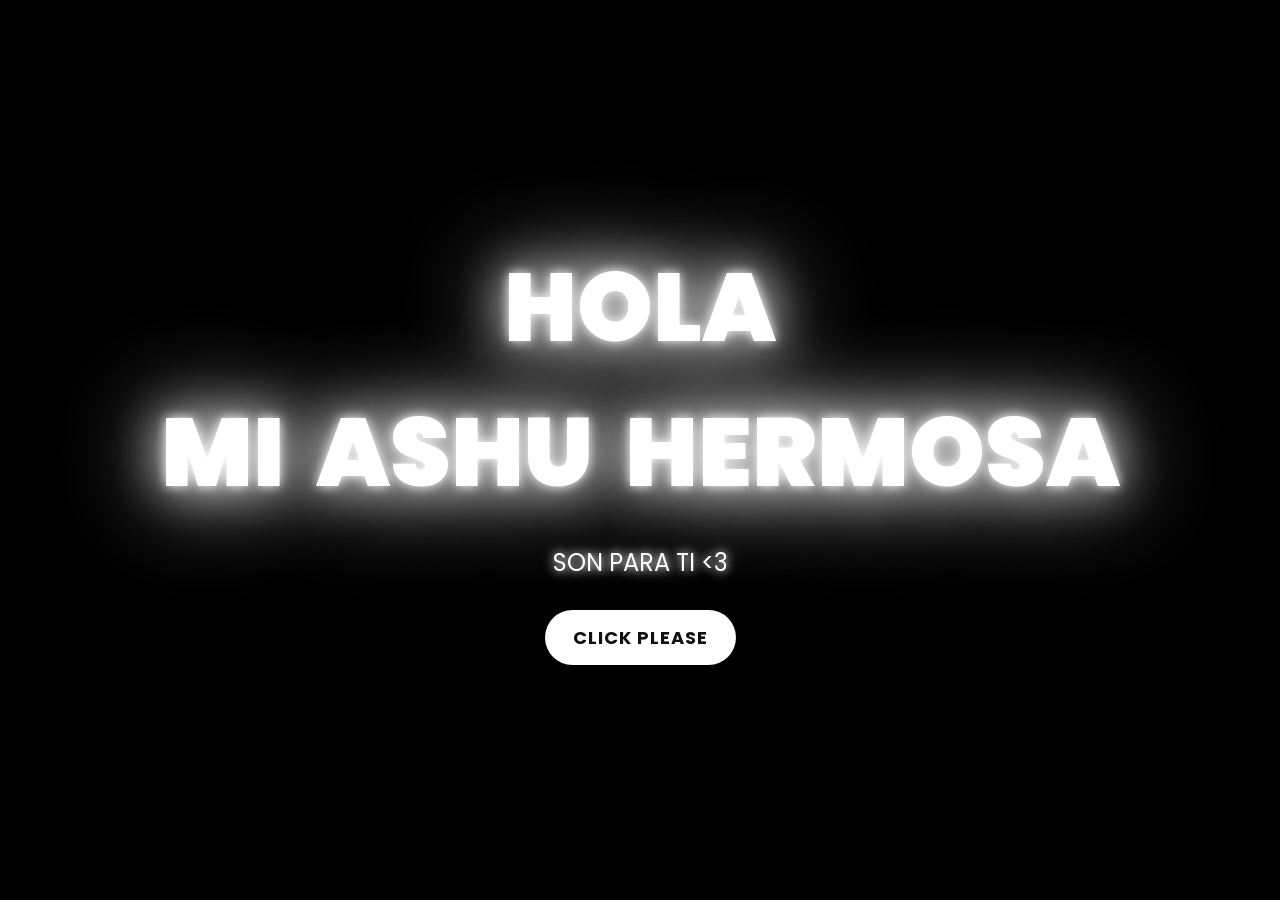
<file: Index.html>
<!DOCTYPE html>
<html lang="es">
<head>
    <meta charset="UTF-8">
    <meta http-equiv="X-UA-Compatible" content="IE=edge">
    <meta name="viewport" content="width=device-width, initial-scale=1.0, maximum-scale=1.0, user-scalable=no">
    <meta name="theme-color" content="#000000">
    <link rel="icon" href="DATOS/img/flowers.png" type="image/x-icon">
    <title>FLORES</title>
    <style>
        @import url('https://fonts.googleapis.com/css2?family=Poppins:ital,wght@0,500;1,900&display=swap');

        * {
            font-family: 'Poppins', sans-serif;
            margin: 0;
            padding: 0;
            box-sizing: border-box;
            -webkit-tap-highlight-color: transparent;
        }

        html, body {
            width: 100%;
            height: 100vh;
            overflow: hidden;
            background-color: #000;
        }

        body {
            color: #fff;
            display: flex;
            flex-direction: column;
            align-items: center;
            justify-content: center;
        }

        .greetings {
            font-size: 6rem;
            font-weight: 900;
            text-align: center;
            display: flex;
            justify-content: center;
            flex-wrap: wrap;
        }

        .greetings > span {
            display: inline-block;
            color: #ffffff;
            text-shadow:
                0 0 12px #ffffff,
                0 0 50px #ffffff,
                0 0 100px #ffffff;
            animation: glow-blanco 2.5s ease-in-out infinite;
        }

        @keyframes glow-blanco {
            0%, 100% {
                color: #ffffff;
                text-shadow:
                    0 0 12px #ffffff,
                    0 0 50px #ffffff,
                    0 0 100px #ffffff;
            }
            10%, 90% {
                color: #999999;
                text-shadow: none;
            }
        }

        /* Delays escalonados para el efecto de brillo */
        .greetings > span:nth-child(2)  { animation-delay: .2s; }
        .greetings > span:nth-child(3)  { animation-delay: .4s; }
        .greetings > span:nth-child(4)  { animation-delay: .6s; }
        .greetings > span:nth-child(5)  { animation-delay: .8s; }
        .greetings > span:nth-child(6)  { animation-delay: 1s; }
        .greetings > span:nth-child(7)  { animation-delay: 1.2s; }
        .greetings > span:nth-child(8)  { animation-delay: 1.4s; }
        .greetings > span:nth-child(9)  { animation-delay: 1.6s; }
        .greetings > span:nth-child(10) { animation-delay: 1.8s; }
        .greetings > span:nth-child(11) { animation-delay: 2s; }
        .greetings > span:nth-child(12) { animation-delay: 2.2s; }
        .greetings > span:nth-child(13) { animation-delay: 2.4s; }
        .greetings > span:nth-child(14) { animation-delay: 2.6s; }
        .greetings > span:nth-child(15) { animation-delay: 2.8s; }

        .greetings .espacio {
            display: inline-block;
            width: 2rem;
        }

        .description {
            font-size: 1.5rem;
            margin-top: 20px;
            margin-bottom: 30px;
            color: #ffffff;
            text-align: center;
            text-shadow:
                0 0 8px rgba(255, 255, 255, 0.9),
                0 0 16px rgba(255, 255, 255, 0.6);
        }

        .button button {
            background-color: #ffffff;
            border: none;
            padding: 14px 28px;
            font-size: 18px;
            font-weight: 600;
            cursor: pointer;
            border-radius: 30px;
            transition: background-color 0.3s ease, box-shadow 0.3s ease, transform 0.2s ease;
        }

        .button button a {
            text-decoration: none;
            color: #111;
            font-weight: 700;
            letter-spacing: 1px;
        }

        .button button:hover {
            background-color: #ffe066;
            box-shadow:
                0 0 10px #ffffff,
                0 0 20px #ffffff,
                0 0 30px #ffffff;
            transform: scale(1.05);
        }

        .button button:active {
            transform: scale(0.97);
        }

        /* 📱 Responsive móvil */
        @media screen and (max-width: 574px) {
            .greetings {
                font-size: 2.6rem;
                font-weight: 700;
                padding: 0 10px;
                line-height: 1.2;
            }
            .greetings .espacio {
                width: 0.8rem;
            }
            .description {
                font-size: 1rem;
                margin-bottom: 22px;
            }
            .button button {
                font-size: 15px;
                padding: 12px 22px;
            }
        }

        @media screen and (max-width: 360px) {
            .greetings {
                font-size: 2rem;
            }
            .description {
                font-size: 0.9rem;
            }
        }

        /* ♿ Reducir movimiento */
        @media (prefers-reduced-motion: reduce) {
            *, *::before, *::after {
                animation-duration: 0.01ms !important;
                animation-iteration-count: 1 !important;
                transition-duration: 0.01ms !important;
            }
        }
    </style>
</head>
<body>
    <!-- HOLA -->
    <div class="greetings">
        <span>H</span>
        <span>O</span>
        <span>L</span>
        <span>A</span>
    </div>

    <!-- MI ASHU HERMOSA -->
    <div class="greetings">
        <span>M</span>
        <span>I</span>
        <span class="espacio"></span>
        <span>A</span>
        <span>S</span>
        <span>H</span>
        <span>U</span>
        <span class="espacio"></span>
        <span>H</span>
        <span>E</span>
        <span>R</span>
        <span>M</span>
        <span>O</span>
        <span>S</span>
        <span>A</span>
    </div>

    <div class="description">
        <span>SON PARA TI &lt;3</span>
    </div>

    <div class="button">
        <button>
            <a href="DATOS/FLORES.html">CLICK PLEASE</a>
        </button>
    </div>
</body>
</html>
</file>
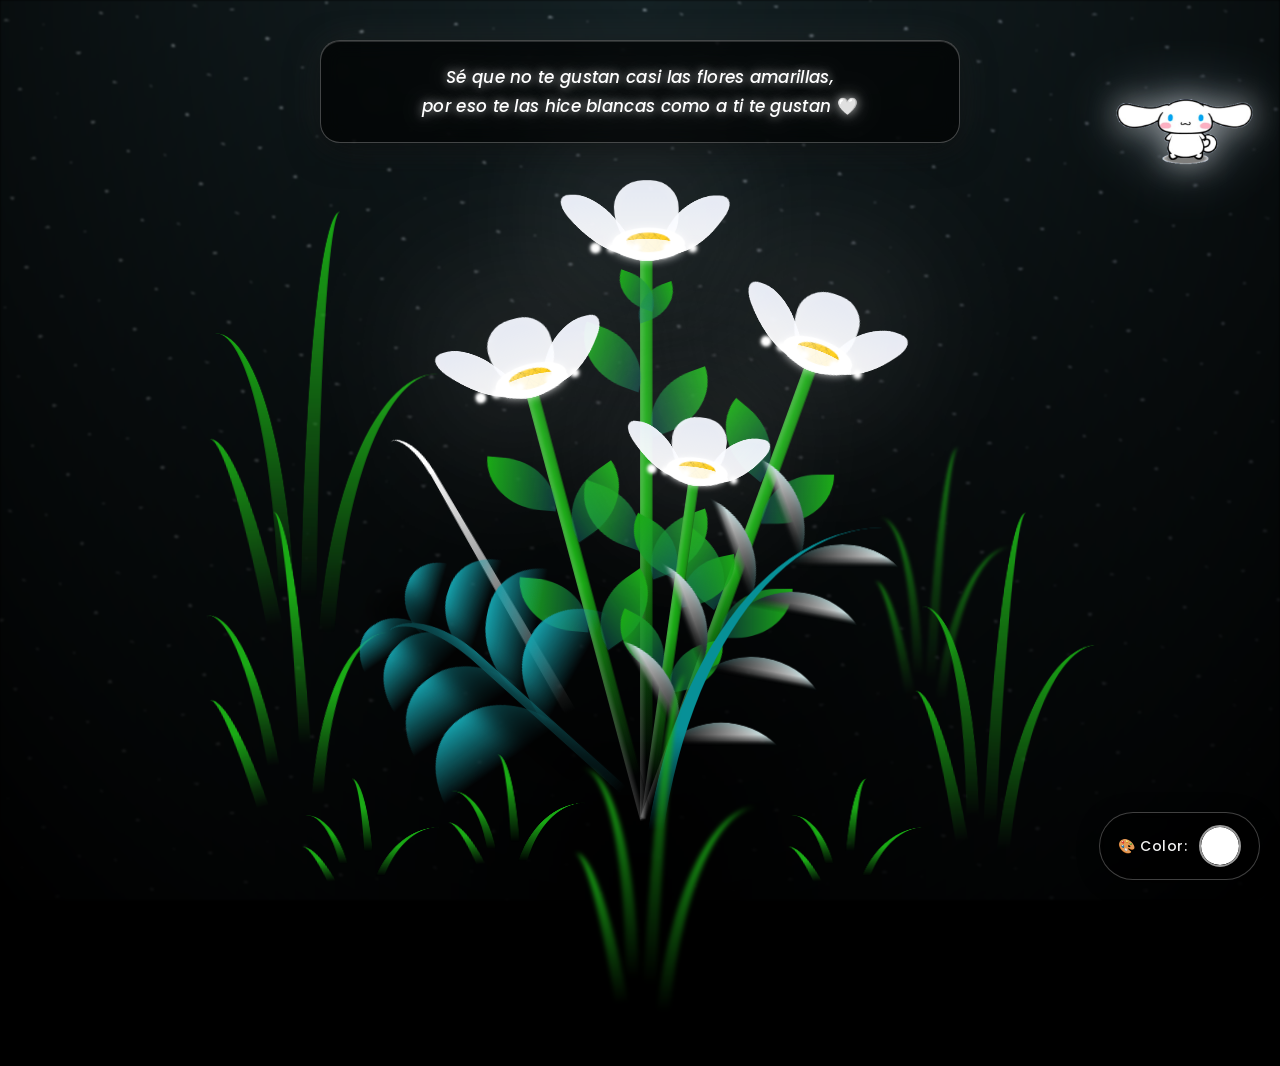
<file: DATOS/FLORES.html>
<!DOCTYPE html>
<html lang="es">
<head>
    <meta charset="UTF-8">
    <meta http-equiv="X-UA-Compatible" content="IE=edge">
    <meta name="viewport" content="width=device-width, initial-scale=1.0">
    <link rel="stylesheet" href="css/main.css">
    <link rel="icon" href="img/flowers.png" type="image/x-icon">
    <title>FLORES</title>
    <style>
        /* ============================================
           SELECTOR DE COLOR FLOTANTE
           ============================================ */
        .selector-color {
            position: fixed;
            bottom: 20px;
            right: 20px;
            z-index: 9999;
            background: rgba(0, 0, 0, 0.75);
            padding: 12px 18px;
            border-radius: 40px;
            display: flex;
            align-items: center;
            gap: 12px;
            backdrop-filter: blur(6px);
            -webkit-backdrop-filter: blur(6px);
            border: 1px solid rgba(255, 255, 255, 0.25);
            box-shadow: 0 4px 20px rgba(0, 0, 0, 0.6);
        }
        .selector-color label {
            color: #fff;
            font-family: 'Poppins', sans-serif;
            font-size: 14px;
            font-weight: 500;
            letter-spacing: 0.5px;
            opacity: 0.95;
        }
        .selector-color input[type="color"] {
            width: 42px;
            height: 42px;
            border: 2px solid rgba(255, 255, 255, 0.6);
            border-radius: 50%;
            cursor: pointer;
            background: transparent;
            padding: 0;
            outline: none;
            transition: transform 0.2s ease, border-color 0.2s ease;
        }
        .selector-color input[type="color"]:hover {
            transform: scale(1.1);
            border-color: #fff;
        }
        .selector-color input[type="color"]::-webkit-color-swatch-wrapper { padding: 0; }
        .selector-color input[type="color"]::-webkit-color-swatch {
            border: none;
            border-radius: 50%;
        }

        /* ============================================
           MENSAJE BONITO SUPERPUESTO
           ============================================ */
        .mensaje-bonito {
            position: fixed;
            top: 40px;
            left: 50%;
            transform: translateX(-50%);
            z-index: 9999;
            max-width: 90%;
            width: 640px;
            padding: 22px 34px;
            text-align: center;
            background: rgba(0, 0, 0, 0.65);
            backdrop-filter: blur(10px);
            -webkit-backdrop-filter: blur(10px);
            border-radius: 20px;
            border: 1px solid rgba(255, 255, 255, 0.25);
            box-shadow:
                0 8px 32px rgba(0, 0, 0, 0.5),
                0 0 40px rgba(255, 255, 255, 0.08),
                inset 0 1px 0 rgba(255, 255, 255, 0.15);
            animation: aparecer-mensaje 2s ease-out 1s backwards,
                       flotar-mensaje 4s ease-in-out 3s infinite;
        }
        .mensaje-bonito p {
            margin: 0;
            font-family: 'Poppins', sans-serif;
            font-weight: 500;
            font-style: italic;
            font-size: 1.05rem;
            line-height: 1.7;
            color: #ffffff;
            letter-spacing: 0.3px;
            text-shadow:
                0 0 10px rgba(255, 255, 255, 0.6),
                0 0 20px rgba(255, 255, 255, 0.35),
                0 0 40px rgba(255, 255, 255, 0.15);
        }
        .mensaje-bonito .corazon {
            display: inline-block;
            color: #ffb6c1;
            font-style: normal;
            animation: latir 1.4s ease-in-out infinite;
        }

        @keyframes aparecer-mensaje {
            0% {
                opacity: 0;
                transform: translateX(-50%) translateY(-30px) scale(0.9);
                filter: blur(10px);
            }
            100% {
                opacity: 1;
                transform: translateX(-50%) translateY(0) scale(1);
                filter: blur(0);
            }
        }
        @keyframes flotar-mensaje {
            0%, 100% { transform: translateX(-50%) translateY(0); }
            50% { transform: translateX(-50%) translateY(-8px); }
        }
        @keyframes latir {
            0%, 100% { transform: scale(1); }
            50% { transform: scale(1.25); }
        }

        /* ============================================
           🐰 CINNAMOROLL EN LA ESQUINA
           ============================================ */
        .cinamoroll {
            position: fixed;
            top: 25px;
            right: 25px;
            z-index: 9998;
            width: 140px;
            height: auto;
            pointer-events: none;
            filter: drop-shadow(0 0 15px rgba(255, 255, 255, 0.5))
                    drop-shadow(0 0 30px rgba(200, 230, 255, 0.35));
            will-change: transform;
            animation: aparecer-cinamoroll 2.5s ease-out 0.4s backwards,
                       flotar-cinamoroll 4s ease-in-out 3s infinite;
        }
        @keyframes aparecer-cinamoroll {
            0% {
                opacity: 0;
                transform: translateY(-40px) scale(0.5) rotate(-15deg);
                filter: blur(10px);
            }
            100% {
                opacity: 1;
                transform: translateY(0) scale(1) rotate(0deg);
                filter: blur(0)
                        drop-shadow(0 0 15px rgba(255, 255, 255, 0.5))
                        drop-shadow(0 0 30px rgba(200, 230, 255, 0.35));
            }
        }
        @keyframes flotar-cinamoroll {
            0%, 100% { transform: translateY(0) rotate(-3deg); }
            50%      { transform: translateY(-10px) rotate(3deg); }
        }

        /* Responsive */
        @media (max-width: 768px) {
            .cinamoroll {
                width: 95px;
                top: 15px;
                right: 15px;
                filter: drop-shadow(0 0 8px rgba(255, 255, 255, 0.45));
            }
        }
        @media (max-width: 574px) {
            .mensaje-bonito {
                top: 25px;
                padding: 16px 20px;
                width: 92%;
            }
            .mensaje-bonito p {
                font-size: 0.9rem;
                line-height: 1.6;
            }
            .selector-color {
                bottom: 15px;
                right: 15px;
                padding: 10px 14px;
            }
            .cinamoroll {
                width: 75px;
                top: 10px;
                right: 10px;
            }
        }
    </style>
</head>
<body class="container">
    <!-- Música de fondo (opcional) -->
    <audio src="img/Floricienta.mp3" autoplay loop preload="none">
        Tu navegador no soporta el elemento de audio.
    </audio>

    <div class="night"></div>

    <!-- 🐰 CINNAMOROLL EN LA ESQUINA -->
    <img src="../assets/images/foto.png" alt="Cinamonroll" class="cinamoroll">

    <!-- 💌 MENSAJE BONITO -->
    <div class="mensaje-bonito">
        <p>
            Sé que no te gustan casi las flores amarillas,<br>
            por eso te las hice blancas como a ti te gustan
            <span class="corazon">🤍</span>
        </p>
    </div>

    <div class="flowers">
      <!-- FLOR 1 -->
      <div class="flower flower--1">
        <div class="flower__leafs flower__leafs--1">
          <div class="flower__leaf flower__leaf--1"></div>
          <div class="flower__leaf flower__leaf--2"></div>
          <div class="flower__leaf flower__leaf--3"></div>
          <div class="flower__leaf flower__leaf--4"></div>
          <div class="flower__white-circle"></div>
          <div class="flower__light flower__light--1"></div>
          <div class="flower__light flower__light--2"></div>
          <div class="flower__light flower__light--3"></div>
          <div class="flower__light flower__light--4"></div>
          <div class="flower__light flower__light--5"></div>
          <div class="flower__light flower__light--6"></div>
          <div class="flower__light flower__light--7"></div>
          <div class="flower__light flower__light--8"></div>
        </div>
        <div class="flower__line">
          <div class="flower__line__leaf flower__line__leaf--1"></div>
          <div class="flower__line__leaf flower__line__leaf--2"></div>
          <div class="flower__line__leaf flower__line__leaf--3"></div>
          <div class="flower__line__leaf flower__line__leaf--4"></div>
          <div class="flower__line__leaf flower__line__leaf--5"></div>
          <div class="flower__line__leaf flower__line__leaf--6"></div>
        </div>
      </div>

      <!-- FLOR 2 -->
      <div class="flower flower--2">
        <div class="flower__leafs flower__leafs--2">
          <div class="flower__leaf flower__leaf--1"></div>
          <div class="flower__leaf flower__leaf--2"></div>
          <div class="flower__leaf flower__leaf--3"></div>
          <div class="flower__leaf flower__leaf--4"></div>
          <div class="flower__white-circle"></div>
          <div class="flower__light flower__light--1"></div>
          <div class="flower__light flower__light--2"></div>
          <div class="flower__light flower__light--3"></div>
          <div class="flower__light flower__light--4"></div>
          <div class="flower__light flower__light--5"></div>
          <div class="flower__light flower__light--6"></div>
          <div class="flower__light flower__light--7"></div>
          <div class="flower__light flower__light--8"></div>
        </div>
        <div class="flower__line">
          <div class="flower__line__leaf flower__line__leaf--1"></div>
          <div class="flower__line__leaf flower__line__leaf--2"></div>
          <div class="flower__line__leaf flower__line__leaf--3"></div>
          <div class="flower__line__leaf flower__line__leaf--4"></div>
        </div>
      </div>

      <!-- FLOR 3 -->
      <div class="flower flower--3">
        <div class="flower__leafs flower__leafs--3">
          <div class="flower__leaf flower__leaf--1"></div>
          <div class="flower__leaf flower__leaf--2"></div>
          <div class="flower__leaf flower__leaf--3"></div>
          <div class="flower__leaf flower__leaf--4"></div>
          <div class="flower__white-circle"></div>
          <div class="flower__light flower__light--1"></div>
          <div class="flower__light flower__light--2"></div>
          <div class="flower__light flower__light--3"></div>
          <div class="flower__light flower__light--4"></div>
          <div class="flower__light flower__light--5"></div>
          <div class="flower__light flower__light--6"></div>
          <div class="flower__light flower__light--7"></div>
          <div class="flower__light flower__light--8"></div>
        </div>
        <div class="flower__line">
          <div class="flower__line__leaf flower__line__leaf--1"></div>
          <div class="flower__line__leaf flower__line__leaf--2"></div>
          <div class="flower__line__leaf flower__line__leaf--3"></div>
          <div class="flower__line__leaf flower__line__leaf--4"></div>
        </div>
      </div>

      <!-- FLOR 4 (nueva) -->
      <div class="flower flower--4">
        <div class="flower__leafs flower__leafs--4">
          <div class="flower__leaf flower__leaf--1"></div>
          <div class="flower__leaf flower__leaf--2"></div>
          <div class="flower__leaf flower__leaf--3"></div>
          <div class="flower__leaf flower__leaf--4"></div>
          <div class="flower__white-circle"></div>
          <div class="flower__light flower__light--1"></div>
          <div class="flower__light flower__light--2"></div>
          <div class="flower__light flower__light--3"></div>
          <div class="flower__light flower__light--4"></div>
          <div class="flower__light flower__light--5"></div>
          <div class="flower__light flower__light--6"></div>
          <div class="flower__light flower__light--7"></div>
          <div class="flower__light flower__light--8"></div>
        </div>
        <div class="flower__line">
          <div class="flower__line__leaf flower__line__leaf--1"></div>
          <div class="flower__line__leaf flower__line__leaf--2"></div>
          <div class="flower__line__leaf flower__line__leaf--3"></div>
          <div class="flower__line__leaf flower__line__leaf--4"></div>
        </div>
      </div>

      <!-- Decoraciones -->
      <div class="grow-ans" style="--d:1.2s">
        <div class="flower__g-long">
          <div class="flower__g-long__top"></div>
          <div class="flower__g-long__bottom"></div>
        </div>
      </div>

      <div class="growing-grass">
        <div class="flower__grass flower__grass--1">
          <div class="flower__grass--top"></div>
          <div class="flower__grass--bottom"></div>
          <div class="flower__grass__leaf flower__grass__leaf--1"></div>
          <div class="flower__grass__leaf flower__grass__leaf--2"></div>
          <div class="flower__grass__leaf flower__grass__leaf--3"></div>
          <div class="flower__grass__leaf flower__grass__leaf--4"></div>
          <div class="flower__grass__leaf flower__grass__leaf--5"></div>
          <div class="flower__grass__leaf flower__grass__leaf--6"></div>
          <div class="flower__grass__leaf flower__grass__leaf--7"></div>
          <div class="flower__grass__leaf flower__grass__leaf--8"></div>
          <div class="flower__grass__overlay"></div>
        </div>
      </div>

      <div class="grow-ans" style="--d:3.2s">
        <div class="flower__g-fr">
          <div class="leaf"></div>
          <div class="flower__g-fr__leaf flower__g-fr__leaf--1"></div>
          <div class="flower__g-fr__leaf flower__g-fr__leaf--2"></div>
          <div class="flower__g-fr__leaf flower__g-fr__leaf--3"></div>
          <div class="flower__g-fr__leaf flower__g-fr__leaf--4"></div>
          <div class="flower__g-fr__leaf flower__g-fr__leaf--5"></div>
          <div class="flower__g-fr__leaf flower__g-fr__leaf--6"></div>
          <div class="flower__g-fr__leaf flower__g-fr__leaf--7"></div>
          <div class="flower__g-fr__leaf flower__g-fr__leaf--8"></div>
        </div>
      </div>

      <!-- Ramas largas -->
      <div class="long-g long-g--0">
        <div class="grow-ans" style="--d:3s"><div class="leaf leaf--0"></div></div>
        <div class="grow-ans" style="--d:2.2s"><div class="leaf leaf--1"></div></div>
        <div class="grow-ans" style="--d:3.4s"><div class="leaf leaf--2"></div></div>
        <div class="grow-ans" style="--d:3.6s"><div class="leaf leaf--3"></div></div>
      </div>
      <div class="long-g long-g--1">
        <div class="grow-ans" style="--d:3.6s"><div class="leaf leaf--0"></div></div>
        <div class="grow-ans" style="--d:3.8s"><div class="leaf leaf--1"></div></div>
        <div class="grow-ans" style="--d:4s"><div class="leaf leaf--2"></div></div>
        <div class="grow-ans" style="--d:4.2s"><div class="leaf leaf--3"></div></div>
      </div>
      <div class="long-g long-g--2">
        <div class="grow-ans" style="--d:4s"><div class="leaf leaf--0"></div></div>
        <div class="grow-ans" style="--d:4.2s"><div class="leaf leaf--1"></div></div>
        <div class="grow-ans" style="--d:4.4s"><div class="leaf leaf--2"></div></div>
        <div class="grow-ans" style="--d:4.6s"><div class="leaf leaf--3"></div></div>
      </div>
      <div class="long-g long-g--3">
        <div class="grow-ans" style="--d:4s"><div class="leaf leaf--0"></div></div>
        <div class="grow-ans" style="--d:4.2s"><div class="leaf leaf--1"></div></div>
        <div class="grow-ans" style="--d:3s"><div class="leaf leaf--2"></div></div>
        <div class="grow-ans" style="--d:3.6s"><div class="leaf leaf--3"></div></div>
      </div>
      <div class="long-g long-g--4">
        <div class="grow-ans" style="--d:4s"><div class="leaf leaf--0"></div></div>
        <div class="grow-ans" style="--d:4.2s"><div class="leaf leaf--1"></div></div>
        <div class="grow-ans" style="--d:3s"><div class="leaf leaf--2"></div></div>
        <div class="grow-ans" style="--d:3.6s"><div class="leaf leaf--3"></div></div>
      </div>
      <div class="long-g long-g--5">
        <div class="grow-ans" style="--d:4s"><div class="leaf leaf--0"></div></div>
        <div class="grow-ans" style="--d:4.2s"><div class="leaf leaf--1"></div></div>
        <div class="grow-ans" style="--d:3s"><div class="leaf leaf--2"></div></div>
        <div class="grow-ans" style="--d:3.6s"><div class="leaf leaf--3"></div></div>
      </div>
      <div class="long-g long-g--6">
        <div class="grow-ans" style="--d:4.2s"><div class="leaf leaf--0"></div></div>
        <div class="grow-ans" style="--d:4.4s"><div class="leaf leaf--1"></div></div>
        <div class="grow-ans" style="--d:4.6s"><div class="leaf leaf--2"></div></div>
        <div class="grow-ans" style="--d:4.8s"><div class="leaf leaf--3"></div></div>
      </div>
      <div class="long-g long-g--7">
        <div class="grow-ans" style="--d:3s"><div class="leaf leaf--0"></div></div>
        <div class="grow-ans" style="--d:3.2s"><div class="leaf leaf--1"></div></div>
        <div class="grow-ans" style="--d:3.5s"><div class="leaf leaf--2"></div></div>
        <div class="grow-ans" style="--d:3.6s"><div class="leaf leaf--3"></div></div>
      </div>
    </div>

    <!-- 🎨 SELECTOR DE COLOR (blanco por defecto) -->
    <div class="selector-color">
        <label for="colorFlor">🎨 Color:</label>
        <input type="color" id="colorFlor" value="#ffffff" title="Elige el color de las flores">
    </div>

    <script>
        // Cambiar color de las flores dinámicamente
        (function () {
            const input = document.getElementById('colorFlor');
            const raiz = document.documentElement;

            function actualizarColor(color) {
                const hex = color.replace('#', '');
                const r = parseInt(hex.substring(0, 2), 16);
                const g = parseInt(hex.substring(2, 4), 16);
                const b = parseInt(hex.substring(4, 6), 16);

                raiz.style.setProperty('--color-flor', color);
                raiz.style.setProperty('--color-flor-rgba', `rgba(${r}, ${g}, ${b}, 0.6)`);
                raiz.style.setProperty('--color-flor-rgba-fuerte', `rgba(${r}, ${g}, ${b}, 0.9)`);
            }

            // Color inicial (BLANCO por defecto)
            actualizarColor(input.value);

            input.addEventListener('input', (e) => actualizarColor(e.target.value));
        })();
    </script>
    <script src="main.js"></script>
</body>
</html>
</file>
<file: DATOS/css/main.css>
/* ============================================
   IMPORTAR FUENTE Y RESET
   ============================================ */
@import url('https://fonts.googleapis.com/css2?family=Poppins:ital,wght@0,500;1,900&display=swap');

*,
*::after,
*::before {
  padding: 0;
  margin: 0;
  box-sizing: border-box;
}

:root {
  --color-oscuro: #000;
  /* Color por defecto: BLANCO (como las flores que te gustan) */
  --color-flor: #ffffff;
  --color-flor-rgba: rgba(255, 255, 255, 0.6);
  --color-flor-rgba-fuerte: rgba(255, 255, 255, 0.9);
  /* Tono suave para el degradado de los pétalos (se calcula con el color) */
  --color-flor-suave: #f0f4ff;
}

body {
  display: flex;
  align-items: flex-end;
  justify-content: center;
  min-height: 100vh;
  background-color: var(--color-oscuro);
  overflow: hidden;
  perspective: 1000px;
}

/* ============================================
   FONDO NOCTURNO
   ============================================ */
.night {
  position: fixed;
  left: 50%;
  top: 0;
  transform: translateX(-50%);
  width: 100%;
  height: 100%;
  filter: blur(0.1vmin);
  background-image: radial-gradient(
      ellipse at top,
      transparent 0%,
      var(--color-oscuro)
    ),
    radial-gradient(
      ellipse at bottom,
      var(--color-oscuro),
      rgba(145, 233, 255, 0.2)
    ),
    repeating-linear-gradient(220deg, rgb(0, 0, 0) 0px, rgb(0, 0, 0) 19px, transparent 19px, transparent 22px),
    repeating-linear-gradient(189deg, rgb(0, 0, 0) 0px, rgb(0, 0, 0) 19px, transparent 19px, transparent 22px),
    repeating-linear-gradient(148deg, rgb(0, 0, 0) 0px, rgb(0, 0, 0) 19px, transparent 19px, transparent 22px),
    linear-gradient(90deg, var(--color-flor), rgb(200, 200, 220));
}

/* ============================================
   CONTENEDOR DE FLORES
   ============================================ */
.flowers {
  position: relative;
  transform: scale(0.9);
}

.flower {
  position: absolute;
  bottom: 10vmin;
  transform-origin: bottom center;
  z-index: 10;
  --velocidad-flor: 0.8s;
}

/* ---------- FLOR 1 ---------- */
.flower--1 { animation: mover-flor-1 4s linear infinite; }
.flower--1 .flower__line { height: 70vmin; animation-delay: 0.3s; }
.flower--1 .flower__line__leaf--1 { animation: florecer-hoja-derecha var(--velocidad-flor) 1.6s backwards; }
.flower--1 .flower__line__leaf--2 { animation: florecer-hoja-derecha var(--velocidad-flor) 1.4s backwards; }
.flower--1 .flower__line__leaf--3 { animation: florecer-hoja-izquierda var(--velocidad-flor) 1.2s backwards; }
.flower--1 .flower__line__leaf--4 { animation: florecer-hoja-izquierda var(--velocidad-flor) 1s backwards; }
.flower--1 .flower__line__leaf--5 { animation: florecer-hoja-derecha var(--velocidad-flor) 1.8s backwards; }
.flower--1 .flower__line__leaf--6 { animation: florecer-hoja-izquierda var(--velocidad-flor) 2s backwards; }

/* ---------- FLOR 2 ---------- */
.flower--2 { left: 50%; transform: rotate(20deg); animation: mover-flor-2 4s linear infinite; }
.flower--2 .flower__line { height: 60vmin; animation-delay: 0.6s; }
.flower--2 .flower__line__leaf--1 { animation: florecer-hoja-derecha var(--velocidad-flor) 1.9s backwards; }
.flower--2 .flower__line__leaf--2 { animation: florecer-hoja-derecha var(--velocidad-flor) 1.7s backwards; }
.flower--2 .flower__line__leaf--3 { animation: florecer-hoja-izquierda var(--velocidad-flor) 1.5s backwards; }
.flower--2 .flower__line__leaf--4 { animation: florecer-hoja-izquierda var(--velocidad-flor) 1.3s backwards; }

/* ---------- FLOR 3 ---------- */
.flower--3 { left: 50%; transform: rotate(-15deg); animation: mover-flor-3 4s linear infinite; }
.flower--3 .flower__line { animation-delay: 0.9s; }
.flower--3 .flower__line__leaf--1 { animation: florecer-hoja-derecha var(--velocidad-flor) 2.5s backwards; }
.flower--3 .flower__line__leaf--2 { animation: florecer-hoja-derecha var(--velocidad-flor) 2.3s backwards; }
.flower--3 .flower__line__leaf--3 { animation: florecer-hoja-izquierda var(--velocidad-flor) 2.1s backwards; }
.flower--3 .flower__line__leaf--4 { animation: florecer-hoja-izquierda var(--velocidad-flor) 1.9s backwards; }

/* ---------- FLOR 4 (nueva) ---------- */
.flower--4 { left: 25%; transform: rotate(8deg) scale(0.85); animation: mover-flor-1 5s linear infinite; }
.flower--4 .flower__line { height: 50vmin; animation-delay: 1.2s; }
.flower--4 .flower__line__leaf--1 { animation: florecer-hoja-derecha var(--velocidad-flor) 2.7s backwards; }
.flower--4 .flower__line__leaf--2 { animation: florecer-hoja-derecha var(--velocidad-flor) 2.5s backwards; }
.flower--4 .flower__line__leaf--3 { animation: florecer-hoja-izquierda var(--velocidad-flor) 2.3s backwards; }
.flower--4 .flower__line__leaf--4 { animation: florecer-hoja-izquierda var(--velocidad-flor) 2.1s backwards; }

/* ============================================
   PÉTALOS (HOJAS DE LA FLOR)
   ============================================ */
.flower__leafs { position: relative; animation: florecer-flor 2s backwards; }
.flower__leafs--1 { animation-delay: 1.1s; }
.flower__leafs--2 { animation-delay: 1.4s; }
.flower__leafs--3 { animation-delay: 1.7s; }
.flower__leafs--4 { animation-delay: 2s; }

.flower__leafs::after {
  content: "";
  position: absolute;
  left: 0;
  top: 0;
  transform: translate(-50%, -100%);
  width: 8vmin;
  height: 8vmin;
  background-color: var(--color-flor);
  filter: blur(10vmin);
  opacity: 0.7;
}

.flower__leaf {
  position: absolute;
  bottom: 0;
  left: 50%;
  width: 8vmin;
  height: 11vmin;
  border-radius: 51% 49% 47% 53% / 44% 45% 55% 69%;
  background-color: var(--color-flor);
  background-image: linear-gradient(to top, var(--color-flor), var(--color-flor-suave));
  transform-origin: bottom center;
  opacity: 0.95;
  box-shadow: inset 0 0 2vmin rgba(255, 255, 255, 0.5);
}

.flower__leaf--1 { transform: translate(-10%, 1%) rotateY(40deg) rotateX(-50deg); }
.flower__leaf--2 { transform: translate(-50%, -4%) rotateX(40deg); }
.flower__leaf--3 { transform: translate(-90%, 0%) rotateY(45deg) rotateX(50deg); }
.flower__leaf--4 {
  width: 8vmin;
  height: 8vmin;
  transform-origin: bottom left;
  border-radius: 4vmin 10vmin 4vmin 4vmin;
  transform: translate(0%, 18%) rotateX(70deg) rotate(-43deg);
  background-image: linear-gradient(to top, var(--color-flor), var(--color-flor));
  z-index: 1;
  opacity: 0.85;
}

/* Círculo central (tipo manzanilla) */
.flower__white-circle {
  position: absolute;
  left: -3.5vmin;
  top: -3vmin;
  width: 9vmin;
  height: 4vmin;
  border-radius: 50%;
  background-color: #fff;
  box-shadow: 0 0 1vmin rgba(255, 255, 255, 0.8);
}
.flower__white-circle::after {
  content: "";
  position: absolute;
  left: 50%;
  top: 45%;
  transform: translate(-50%, -50%);
  width: 60%;
  height: 60%;
  border-radius: inherit;
  background-image: repeating-linear-gradient(135deg, rgba(0,0,0,0.03) 0px, rgba(0,0,0,0.03) 1px, transparent 1px, transparent 12px),
    repeating-linear-gradient(45deg, rgba(0,0,0,0.03) 0px, rgba(0,0,0,0.03) 1px, transparent 1px, transparent 12px),
    repeating-linear-gradient(67.5deg, rgba(0,0,0,0.03) 0px, rgba(0,0,0,0.03) 1px, transparent 1px, transparent 12px),
    repeating-linear-gradient(135deg, rgba(0,0,0,0.03) 0px, rgba(0,0,0,0.03) 1px, transparent 1px, transparent 12px),
    repeating-linear-gradient(45deg, rgba(0,0,0,0.03) 0px, rgba(0,0,0,0.03) 1px, transparent 1px, transparent 12px),
    repeating-linear-gradient(112.5deg, rgba(0,0,0,0.03) 0px, rgba(0,0,0,0.03) 1px, transparent 1px, transparent 12px),
    repeating-linear-gradient(112.5deg, rgba(0,0,0,0.03) 0px, rgba(0,0,0,0.03) 1px, transparent 1px, transparent 12px),
    repeating-linear-gradient(45deg, rgba(0,0,0,0.03) 0px, rgba(0,0,0,0.03) 1px, transparent 1px, transparent 12px),
    repeating-linear-gradient(22.5deg, rgba(0,0,0,0.03) 0px, rgba(0,0,0,0.03) 1px, transparent 1px, transparent 12px),
    repeating-linear-gradient(45deg, rgba(0,0,0,0.03) 0px, rgba(0,0,0,0.03) 1px, transparent 1px, transparent 12px),
    repeating-linear-gradient(22.5deg, rgba(0,0,0,0.03) 0px, rgba(0,0,0,0.03) 1px, transparent 1px, transparent 12px),
    repeating-linear-gradient(135deg, rgba(0,0,0,0.03) 0px, rgba(0,0,0,0.03) 1px, transparent 1px, transparent 12px),
    repeating-linear-gradient(157.5deg, rgba(0,0,0,0.03) 0px, rgba(0,0,0,0.03) 1px, transparent 1px, transparent 12px),
    repeating-linear-gradient(67.5deg, rgba(0,0,0,0.03) 0px, rgba(0,0,0,0.03) 1px, transparent 1px, transparent 12px),
    repeating-linear-gradient(67.5deg, rgba(0,0,0,0.03) 0px, rgba(0,0,0,0.03) 1px, transparent 1px, transparent 12px),
    linear-gradient(90deg, #ffdd66, #ffc800);
}

/* ============================================
   TALLO Y HOJAS DEL TALLO
   ============================================ */
.flower__line {
  height: 55vmin;
  width: 1.5vmin;
  background-image: linear-gradient(to left, rgba(0,0,0,0.2), transparent, rgba(255,255,255,0.2)),
    linear-gradient(to top, transparent 10%, #1aaa15, #1aaa15);
  box-shadow: inset 0 0 2px rgba(0, 0, 0, 0.5);
  animation: crecer-arbol-flor 4s backwards;
}

.flower__line__leaf {
  --w: 7vmin;
  --h: calc(var(--w) + 2vmin);
  position: absolute;
  top: 20%;
  left: 90%;
  width: var(--w);
  height: var(--h);
  border-top-right-radius: var(--h);
  border-bottom-left-radius: var(--h);
  background-image: linear-gradient(to top, rgba(20, 117, 122, 0.4), #1aaa15);
}
.flower__line__leaf--1 { transform: rotate(70deg) rotateY(30deg); }
.flower__line__leaf--2 { top: 45%; transform: rotate(70deg) rotateY(30deg); }
.flower__line__leaf--3,
.flower__line__leaf--4,
.flower__line__leaf--6 {
  border-top-right-radius: 0;
  border-bottom-left-radius: 0;
  border-top-left-radius: var(--h);
  border-bottom-right-radius: var(--h);
  left: -460%;
  top: 12%;
  transform: rotate(-70deg) rotateY(30deg);
}
.flower__line__leaf--4 { top: 40%; }
.flower__line__leaf--5 { top: 0; transform-origin: left; transform: rotate(70deg) rotateY(30deg) scale(0.6); }
.flower__line__leaf--6 { top: -2%; left: -450%; transform-origin: right; transform: rotate(-70deg) rotateY(30deg) scale(0.6); }

/* ============================================
   LUCES FLOTANTES
   ============================================ */
.flower__light {
  position: absolute;
  bottom: 0vmin;
  width: 1vmin;
  height: 1vmin;
  background-color: var(--color-flor);
  border-radius: 50%;
  filter: blur(0.2vmin);
  box-shadow: 0 0 4px var(--color-flor);
  animation: luz-ans 4s linear infinite backwards;
}
.flower__light:nth-child(odd) { background-color: var(--color-flor); }
.flower__light--1 { left: -2vmin; animation-delay: 1s; }
.flower__light--2 { left: 3vmin; animation-delay: 0.5s; }
.flower__light--3 { left: -6vmin; animation-delay: 0.3s; }
.flower__light--4 { left: 6vmin; animation-delay: 0.9s; }
.flower__light--5 { left: -1vmin; animation-delay: 1.5s; }
.flower__light--6 { left: -4vmin; animation-delay: 3s; }
.flower__light--7 { left: 3vmin; animation-delay: 2s; }
.flower__light--8 { left: -6vmin; animation-delay: 3.5s; }

/* ============================================
   RAMAS LARGAS Y HOJAS
   ============================================ */
.long-g { position: absolute; bottom: 25vmin; left: -42vmin; transform-origin: bottom left; }
.long-g--1 { bottom: 0vmin; transform: scale(0.8) rotate(-5deg); }
.long-g--1 .leaf { -webkit-mask-image: linear-gradient(to top, transparent 40%, #1aaa15 80%) !important; }
.long-g--1 .leaf--1 { --w: 5vmin; --h: 60vmin; left: -2vmin; transform: rotate(3deg) rotateY(-180deg); }
.long-g--2, .long-g--3 { bottom: -3vmin; left: -35vmin; transform-origin: center; transform: scale(0.6) rotateX(60deg); }
.long-g--2 .leaf, .long-g--3 .leaf { -webkit-mask-image: linear-gradient(to top, transparent 50%, #1aaa15 80%) !important; }
.long-g--2 .leaf--1, .long-g--3 .leaf--1 { left: -1vmin; transform: rotateY(-180deg); }
.long-g--3 { left: -17vmin; bottom: 0vmin; }
.long-g--3 .leaf { -webkit-mask-image: linear-gradient(to top, transparent 40%, #1aaa15 80%) !important; }
.long-g--4 { left: 25vmin; bottom: -3vmin; transform-origin: center; transform: scale(0.6) rotateX(60deg); }
.long-g--4 .leaf { -webkit-mask-image: linear-gradient(to top, transparent 50%, #1aaa15 80%) !important; }
.long-g--5 { left: 42vmin; bottom: 0vmin; transform: scale(0.8) rotate(2deg); }
.long-g--6 { left: 0vmin; bottom: -20vmin; z-index: 100; filter: blur(0.3vmin); transform: scale(0.8) rotate(2deg); }
.long-g--7 { left: 35vmin; bottom: 20vmin; z-index: -1; filter: blur(0.3vmin); transform: scale(0.6) rotate(2deg); opacity: 0.7; }

.long-g .leaf {
  --w: 15vmin;
  --h: 40vmin;
  --c: #1aaa15;
  position: absolute;
  bottom: 0;
  width: var(--w);
  height: var(--h);
  border-top-left-radius: 100%;
  border-left: 2vmin solid var(--c);
  -webkit-mask-image: linear-gradient(to top, transparent 20%, var(--color-oscuro));
  transform-origin: bottom center;
}
.long-g .leaf--0 { left: 2vmin; animation: hoja-ans-1 4s linear infinite; }
.long-g .leaf--1 { --w: 5vmin; --h: 60vmin; animation: hoja-ans-1 4s linear infinite; }
.long-g .leaf--2 { --w: 10vmin; --h: 40vmin; left: -0.5vmin; bottom: 5vmin; transform-origin: bottom left; transform: rotateY(-180deg); animation: hoja-ans-2 3s linear infinite; }
.long-g .leaf--3 { --w: 5vmin; --h: 30vmin; left: -1vmin; bottom: 3.2vmin; transform-origin: bottom left; transform: rotate(-10deg) rotateY(-180deg); animation: hoja-ans-3 3s linear infinite; }

/* ============================================
   DECORACIONES: RAMAS FRONTALES Y TRASERAS
   ============================================ */
.flower__grass {
  --c: #159faa;
  --line-w: 1.5vmin;
  position: absolute;
  bottom: 12vmin;
  left: -7vmin;
  display: flex;
  flex-direction: column;
  align-items: flex-end;
  z-index: 20;
  transform-origin: bottom center;
  transform: rotate(-48deg) rotateY(40deg);
}
.flower__grass--1 { animation: mover-hierba 2s linear infinite; }
.flower__grass--2 { left: 2vmin; bottom: 10vmin; transform: scale(0.5) rotate(75deg) rotateX(10deg) rotateY(-200deg); opacity: 0.8; z-index: 0; animation: mover-hierba--2 1.5s linear infinite; }
.flower__grass--top { width: 7vmin; height: 10vmin; border-top-right-radius: 100%; border-right: var(--line-w) solid var(--c); transform-origin: bottom center; transform: rotate(-2deg); }
.flower__grass--bottom { margin-top: -2px; width: var(--line-w); height: 25vmin; background-image: linear-gradient(to top, transparent, var(--c)); }
.flower__grass__leaf { --size: 10vmin; position: absolute; width: calc(var(--size) * 2.1); height: var(--size); border-top-left-radius: var(--size); border-top-right-radius: var(--size); background-image: linear-gradient(to top, transparent, transparent 30%, var(--c)); z-index: 100; }
.flower__grass__leaf--1 { top: -6%; left: 30%; --size: 6vmin; transform: rotate(-20deg); animation: crecer-hierba-1 2s 2.6s backwards; }
.flower__grass__leaf--2 { top: -5%; left: -110%; --size: 6vmin; transform: rotate(10deg); animation: crecer-hierba-2 2s 2.4s linear backwards; }
.flower__grass__leaf--3 { top: 5%; left: 60%; --size: 8vmin; transform: rotate(-18deg) rotateX(-20deg); animation: crecer-hierba-3 2s 2.2s linear backwards; }
.flower__grass__leaf--4 { top: 6%; left: -135%; --size: 8vmin; transform: rotate(2deg); animation: crecer-hierba-4 2s 2s linear backwards; }
.flower__grass__leaf--5 { top: 20%; left: 60%; --size: 10vmin; transform: rotate(-24deg) rotateX(-20deg); animation: crecer-hierba-5 2s 1.8s linear backwards; }
.flower__grass__leaf--6 { top: 22%; left: -180%; --size: 10vmin; transform: rotate(10deg); animation: crecer-hierba-6 2s 1.6s linear backwards; }
.flower__grass__leaf--7 { top: 39%; left: 70%; --size: 10vmin; transform: rotate(-10deg); animation: crecer-hierba-7 2s 1.4s linear backwards; }
.flower__grass__leaf--8 { top: 40%; left: -215%; --size: 11vmin; transform: rotate(10deg); animation: crecer-hierba-8 2s 1.2s linear backwards; }
.flower__grass__overlay { position: absolute; top: -10%; right: 0%; width: 100%; height: 100%; background-color: rgba(0,0,0,0.6); filter: blur(1.5vmin); z-index: 100; }

.flower__g-long {
  --w: 2vmin; --h: 6vmin; --c: var(--color-flor);
  position: absolute; bottom: 10vmin; left: -3vmin;
  transform-origin: bottom center;
  transform: rotate(-30deg) rotateY(-20deg);
  display: flex; flex-direction: column; align-items: flex-end;
  animation: flor-larga-ans 3s linear infinite;
}
.flower__g-long__top { top: calc(var(--h) * -1); width: calc(var(--w) + 1vmin); height: var(--h); border-top-right-radius: 100%; border-right: 0.7vmin solid var(--c); transform: translate(-0.7vmin, 1vmin); }
.flower__g-long__bottom { width: var(--w); height: 50vmin; transform-origin: bottom center; background-image: linear-gradient(to top, transparent 30%, var(--c)); box-shadow: inset 0 0 2px rgba(0,0,0,0.5); clip-path: polygon(35% 0, 65% 1%, 100% 100%, 0% 100%); }

.flower__g-right { position: absolute; bottom: 6vmin; left: -2vmin; transform-origin: bottom left; transform: rotate(20deg); }
.flower__g-right .leaf { width: 30vmin; height: 50vmin; border-top-left-radius: 100%; border-left: 2vmin solid #079097; background-image: linear-gradient(to bottom, transparent, var(--color-oscuro) 60%); -webkit-mask-image: linear-gradient(to top, transparent 30%, #079097 60%); }
.flower__g-right--1 { animation: flor-derecha-ans 2.5s linear infinite; }
.flower__g-right--2 { left: 5vmin; transform: rotateY(-180deg); animation: flor-derecha-ans--2 3s linear infinite; }
.flower__g-right--2 .leaf { height: 75vmin; filter: blur(0.3vmin); opacity: 0.8; }

.flower__g-front { position: absolute; bottom: 6vmin; left: 2.5vmin; z-index: 100; transform-origin: bottom center; transform: rotate(-28deg) rotateY(30deg) scale(1.04); animation: flor-frente-ans 2s linear infinite; }
.flower__g-front__line { width: 0.3vmin; height: 20vmin; background-image: linear-gradient(to top, transparent, var(--color-flor), transparent 100%); position: relative; }
.flower__g-front__leaf-wrapper { position: absolute; top: 0; left: 0; transform-origin: bottom left; transform: rotate(10deg); }
.flower__g-front__leaf-wrapper:nth-child(even) { left: 0vmin; transform: rotateY(-180deg) rotate(5deg); animation: flor-frente-hoja-izq 1s ease-in backwards; }
.flower__g-front__leaf-wrapper:nth-child(odd) { animation: flor-frente-hoja 1s ease-in backwards; }
.flower__g-front__leaf-wrapper--1 { top: -8vmin; transform: scale(0.7); animation: flor-frente-hoja 1s 5.5s ease-in backwards !important; }
.flower__g-front__leaf-wrapper--2 { top: -8vmin; transform: rotateY(-180deg) scale(0.7) !important; animation: flor-frente-hoja-izq-2 1s 4.6s ease-in backwards !important; }
.flower__g-front__leaf-wrapper--3 { top: -3vmin; animation: flor-frente-hoja 1s 4.6s ease-in backwards; }
.flower__g-front__leaf-wrapper--4 { top: -3vmin; transform: rotateY(-180deg) scale(0.9) !important; animation: flor-frente-hoja-izq-2 1s 4.6s ease-in backwards !important; }
.flower__g-front__leaf-wrapper--5, .flower__g-front__leaf-wrapper--6 { top: 2vmin; }
.flower__g-front__leaf-wrapper--7, .flower__g-front__leaf-wrapper--8 { top: 6.5vmin; }
.flower__g-front__leaf-wrapper--2 { animation-delay: 5.2s !important; }
.flower__g-front__leaf-wrapper--3 { animation-delay: 4.9s !important; }
.flower__g-front__leaf-wrapper--5 { animation-delay: 4.3s !important; }
.flower__g-front__leaf-wrapper--6 { animation-delay: 4.1s !important; }
.flower__g-front__leaf-wrapper--7 { animation-delay: 3.8s !important; }
.flower__g-front__leaf-wrapper--8 { animation-delay: 3.5s !important; }
.flower__g-front__leaf {
  width: 10vmin; height: 10vmin;
  border-radius: 100% 0% 0% 100% / 100% 100% 0% 0%;
  box-shadow: inset 0 2px 1vmin hsla(184, 97%, 58%, 0.2);
  background-image: linear-gradient(to bottom left, transparent, var(--color-oscuro)),
    linear-gradient(to bottom right, var(--color-flor) 50%, transparent 50%, transparent);
  -webkit-mask-image: linear-gradient(to bottom right, var(--color-flor) 50%, transparent 50%, transparent);
  mask-image: linear-gradient(to bottom right, var(--color-flor) 50%, transparent 50%, transparent);
}

.flower__g-fr { position: absolute; bottom: -4vmin; left: 0vmin; transform-origin: bottom left; z-index: 10; animation: flor-fr-ans 2s linear infinite; }
.flower__g-fr .leaf { width: 30vmin; height: 50vmin; border-top-left-radius: 100%; border-left: 2vmin solid #079097; -webkit-mask-image: linear-gradient(to top, transparent 25%, #079097 50%); position: relative; z-index: 1; }
.flower__g-fr__leaf { position: absolute; top: 0; left: 0; width: 10vmin; height: 10vmin; border-radius: 100% 0% 0% 100% / 100% 100% 0% 0%; box-shadow: inset 0 2px 1vmin hsla(184, 97%, 58%, 0.2); background-image: linear-gradient(to bottom left, transparent, var(--color-oscuro) 98%), linear-gradient(to bottom right, var(--color-flor) 45%, transparent 50%, transparent); -webkit-mask-image: linear-gradient(135deg, var(--color-flor) 40%, transparent 50%, transparent); }
.flower__g-fr__leaf--1 { left: 20vmin; transform: rotate(45deg); animation: flor-fr-hoja-1 0.5s 5.2s linear backwards; }
.flower__g-fr__leaf--2 { left: 12vmin; top: -7vmin; transform: rotate(25deg) rotateY(-180deg); animation: flor-fr-hoja-6 0.5s 5s linear backwards; }
.flower__g-fr__leaf--3 { left: 15vmin; top: 6vmin; transform: rotate(55deg); animation: flor-fr-hoja-5 0.5s 4.8s linear backwards; }
.flower__g-fr__leaf--4 { left: 6vmin; top: -2vmin; transform: rotate(25deg) rotateY(-180deg); animation: flor-fr-hoja-6 0.5s 4.6s linear backwards; }
.flower__g-fr__leaf--5 { left: 10vmin; top: 14vmin; transform: rotate(55deg); animation: flor-fr-hoja-5 0.5s 4.4s linear backwards; }
.flower__g-fr__leaf--6 { left: 0vmin; top: 6vmin; transform: rotate(25deg) rotateY(-180deg); animation: flor-fr-hoja-6 0.5s 4.2s linear backwards; }
.flower__g-fr__leaf--7 { left: 5vmin; top: 22vmin; transform: rotate(45deg); animation: flor-fr-hoja-7 0.5s 4s linear backwards; }
.flower__g-fr__leaf--8 { left: -4vmin; top: 15vmin; transform: rotate(15deg) rotateY(-180deg); animation: flor-fr-hoja-8 0.5s 3.8s linear backwards; }

/* ============================================
   ANIMACIONES (KEYFRAMES)
   ============================================ */
@keyframes hoja-ans-1 { 0%, 100% { transform: rotate(-5deg) scale(1); } 50% { transform: rotate(5deg) scale(1.1); } }
@keyframes hoja-ans-2 { 0%, 100% { transform: rotateY(-180deg) rotate(5deg); } 50% { transform: rotateY(-180deg) rotate(0deg) scale(1.1); } }
@keyframes hoja-ans-3 { 0%, 100% { transform: rotate(-10deg) rotateY(-180deg); } 50% { transform: rotate(-20deg) rotateY(-180deg); } }

@keyframes luz-ans {
  0% { opacity: 0; transform: translateY(0vmin); }
  25% { opacity: 1; transform: translateY(-5vmin) translateX(-2vmin); }
  50% { opacity: 1; transform: translateY(-15vmin) translateX(2vmin); filter: blur(0.2vmin); }
  75% { transform: translateY(-20vmin) translateX(-2vmin); filter: blur(0.2vmin); }
  100% { transform: translateY(-30vmin); opacity: 0; filter: blur(1vmin); }
}

@keyframes mover-flor-1 { 0%, 100% { transform: rotate(2deg); } 50% { transform: rotate(-2deg); } }
@keyframes mover-flor-2 { 0%, 100% { transform: rotate(18deg); } 50% { transform: rotate(14deg); } }
@keyframes mover-flor-3 { 0%, 100% { transform: rotate(-18deg); } 50% { transform: rotate(-20deg) rotateY(-10deg); } }
@keyframes florecer-hoja-derecha { 0% { transform-origin: left; transform: rotate(70deg) rotateY(30deg) scale(0); } }
@keyframes florecer-hoja-izquierda { 0% { transform-origin: right; transform: rotate(-70deg) rotateY(30deg) scale(0); } }
@keyframes crecer-arbol-flor { 0% { height: 0; border-radius: 1vmin; } }
@keyframes florecer-flor { 0% { transform: scale(0); } }
@keyframes mover-hierba { 0%, 100% { transform: rotate(-48deg) rotateY(40deg); } 50% { transform: rotate(-50deg) rotateY(40deg); } }
@keyframes mover-hierba--2 { 0%, 100% { transform: scale(0.5) rotate(75deg) rotateX(10deg) rotateY(-200deg); } 50% { transform: scale(0.5) rotate(79deg) rotateX(10deg) rotateY(-200deg); } }
@keyframes crecer-hierba-1 { 0% { transform-origin: bottom left; transform: rotate(-20deg) scale(0); } }
@keyframes crecer-hierba-2 { 0% { transform-origin: bottom right; transform: rotate(10deg) scale(0); } }
@keyframes crecer-hierba-3 { 0% { transform-origin: bottom left; transform: rotate(-18deg) rotateX(-20deg) scale(0); } }
@keyframes crecer-hierba-4 { 0% { transform-origin: bottom right; transform: rotate(2deg) scale(0); } }
@keyframes crecer-hierba-5 { 0% { transform-origin: bottom left; transform: rotate(-24deg) rotateX(-20deg) scale(0); } }
@keyframes crecer-hierba-6 { 0% { transform-origin: bottom right; transform: rotate(10deg) scale(0); } }
@keyframes crecer-hierba-7 { 0% { transform-origin: bottom left; transform: rotate(-10deg) scale(0); } }
@keyframes crecer-hierba-8 { 0% { transform-origin: bottom right; transform: rotate(10deg) scale(0); } }

@keyframes flor-larga-ans { 0%, 100% { transform: rotate(-30deg) rotateY(-20deg); } 50% { transform: rotate(-32deg) rotateY(-20deg); } }
@keyframes flor-derecha-ans { 0%, 100% { transform: rotate(20deg); } 50% { transform: rotate(24deg) rotateX(-20deg); } }
@keyframes flor-derecha-ans--2 { 0%, 100% { transform: rotateY(-180deg) rotate(0deg) rotateX(-20deg); } 50% { transform: rotateY(-180deg) rotate(6deg) rotateX(-20deg); } }
@keyframes flor-frente-ans { 0%, 100% { transform: rotate(-28deg) rotateY(30deg) scale(1.04); } 50% { transform: rotate(-35deg) rotateY(40deg) scale(1.04); } }
@keyframes flor-frente-hoja { 0% { transform: rotate(10deg) scale(0); } }
@keyframes flor-frente-hoja-izq { 0% { transform: rotateY(-180deg) rotate(5deg) scale(0); } }
@keyframes flor-frente-hoja-izq-2 { 0% { transform: rotateY(-180deg) scale(0); } }
@keyframes flor-fr-ans { 0%, 100% { transform: rotate(2deg); } 50% { transform: rotate(4deg); } }
@keyframes flor-fr-hoja-1 { 0% { transform-origin: left; transform: rotate(45deg) scale(0); } }
@keyframes flor-fr-hoja-5 { 0% { transform-origin: left; transform: rotate(55deg) scale(0); } }
@keyframes flor-fr-hoja-6 { 0% { transform-origin: right; transform: rotate(25deg) rotateY(-180deg) scale(0); } }
@keyframes flor-fr-hoja-7 { 0% { transform-origin: left; transform: rotate(45deg) scale(0); } }
@keyframes flor-fr-hoja-8 { 0% { transform-origin: right; transform: rotate(15deg) rotateY(-180deg) scale(0); } }

.grow-ans { animation: crecer-ans 2s var(--d) backwards; }
@keyframes crecer-ans { 0% { transform: scale(0); opacity: 0; } }
.growing-grass { animation: crecer-hierba-ans 1s 2s backwards; }
@keyframes crecer-hierba-ans { 0% { transform: scale(0); } }

/* Pausar animaciones mientras se carga (opcional) */
.container * {
  animation-play-state: paused !important;
}
</file>
